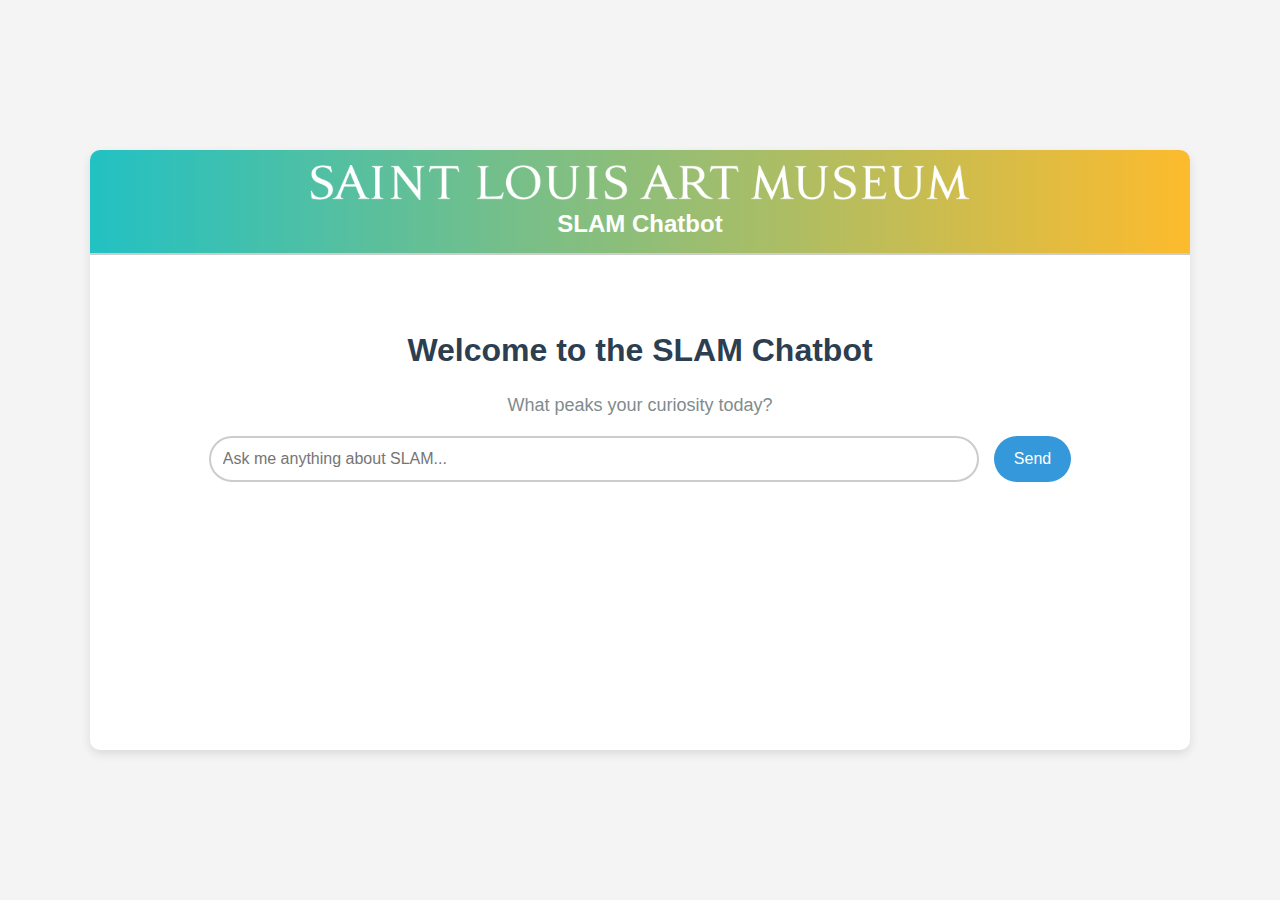
<file: index.html>
<!DOCTYPE html>
<html lang="en">
<head>
    <meta charset="UTF-8">
    <meta name="viewport" content="width=device-width, initial-scale=1.0">
    <title>SLAM Chatbot</title>
    <link rel="stylesheet" href="styles.css">
</head>
<body>
    <div id="chat-container">
        <!-- Header with logo and title -->
        <header>
            <img src="SLAM_Logo.png" alt="SLAM Logo" id="logo">
            <h1>SLAM Chatbot</h1>
        </header>

        <!-- Welcome message area -->
        <div id="welcome-container" class="centered">
            <h2>Welcome to the SLAM Chatbot</h2>
            <p>What peaks your curiosity today?</p>
            <div id="input-container">
                <input type="text" id="user-input" placeholder="Ask me anything about SLAM..." />
                <button id="send-btn">Send</button>
            </div>
        </div>

        <!-- Chat window (hidden until user starts chatting) -->
        <div id="chat-window" class="hidden">
            <div id="chat-area"></div>
            <div id="upload-container">
                <input type="file" id="image-upload" accept="image/*" />
            </div>
        </div>
    </div>

    <script src="backend/chatbot.js"></script>
</body>
</html>
</file>
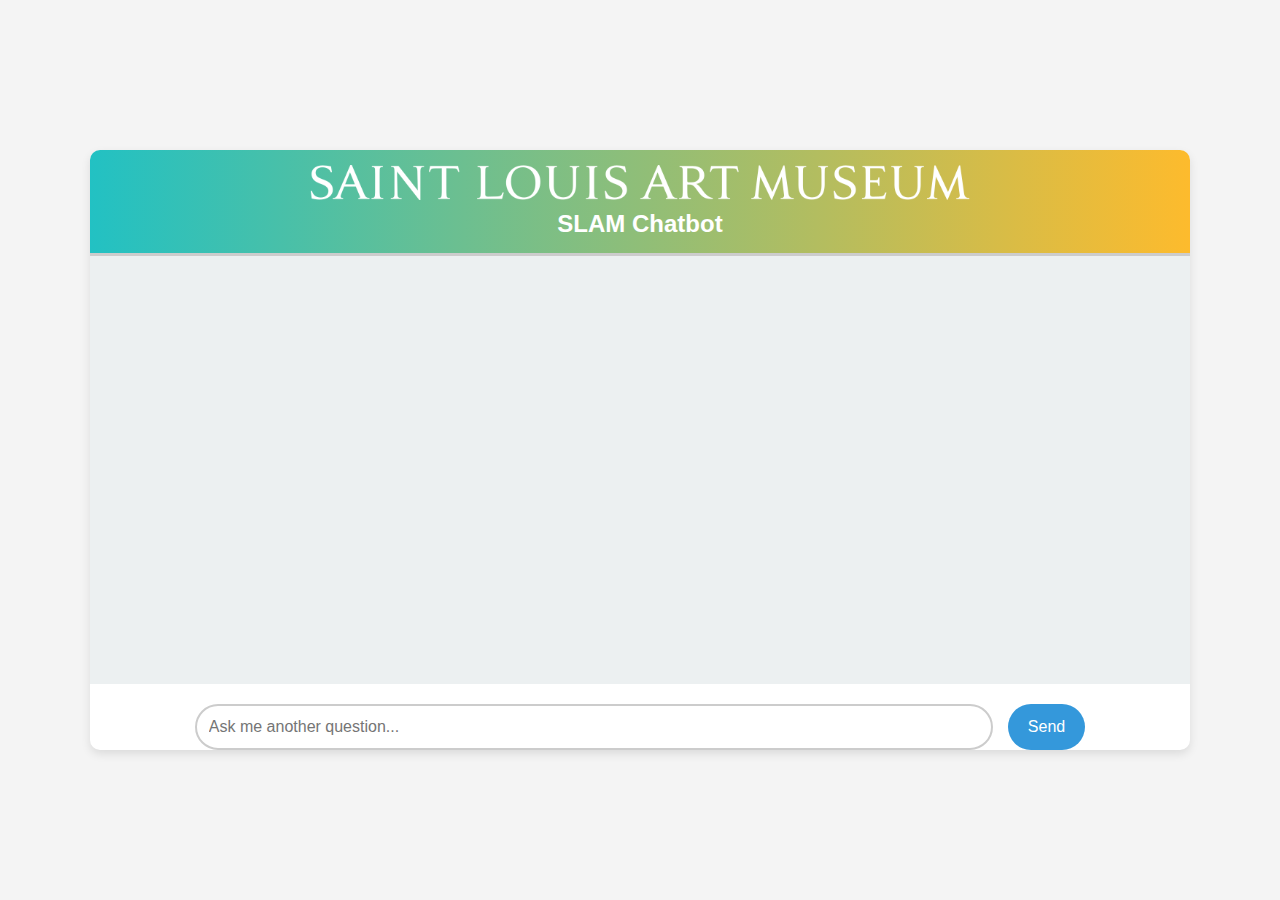
<file: chat.html>
<!DOCTYPE html>
<html lang="en">
<head>
    <meta charset="UTF-8" />
    <meta name="viewport" content="width=device-width, initial-scale=1.0"/>
    <title>SLAM Chatbot</title>
    <link rel="stylesheet" href="styles.css" />
</head>
<body>
<div id="chat-container">

    <header>
        <img src="SLAM_Logo.png" alt="SLAM Logo" id="logo">
        <h1>SLAM Chatbot</h1>
    </header>

    <div id="messages-container">
        <div id="chat-area" aria-live="polite" role="log"></div>
    </div>

    <div id="message-input-container">
        <input type="text" id="user-message-input" placeholder="Ask me another question..." autocomplete="off" />
        <button id="send-message-btn">Send</button>
    </div>

</div>

<!-- Load the chatbot logic. Make sure this points to where your chatbot.js actually lives.
     If you keep chatbot.js in the backend/ folder (as in your provided structure), use backend/chatbot.js -->
<script src="backend/chatbot.js"></script>

<script>
/*  Page script: builds UI messages, typing effect, and send/enter handling.
    Waits until museum data is loaded before calling processInput. */

const chatArea = document.getElementById('chat-area');
const sendBtn = document.getElementById('send-message-btn');
const inputEl = document.getElementById('user-message-input');

// formatting helper: produce "MM/DD/YYYY, h:mm AM/PM" - month/day two-digit
function formatTimestamp(date = new Date()) {
    const mm = String(date.getMonth() + 1).padStart(2, '0');
    const dd = String(date.getDate()).padStart(2, '0');
    const yyyy = date.getFullYear();
    let hours = date.getHours();
    const minutes = String(date.getMinutes()).padStart(2, '0');
    const ampm = hours >= 12 ? 'PM' : 'AM';
    hours = hours % 12;
    hours = hours ? hours : 12; // the hour '0' should be '12'
    return `${mm}/${dd}/${yyyy}, ${hours}:${minutes} ${ampm}`;
}

// helper: ensure chatbot.js has loaded museum data before using processInput
function ensureDataLoaded(callback) {
    if (window.__museumLoaded) return callback();
    const check = setInterval(() => {
        if (window.__museumLoaded) {
            clearInterval(check);
            callback();
        }
    }, 50);
}

// create and append a message element; sender = 'user' or 'bot'
function appendMessage(sender, text, isTypingPlaceholder = false) {
    const msgWrap = document.createElement('div');
    msgWrap.className = 'chat-message ' + (sender === 'user' ? 'user-message' : 'bot-message');

    const bubble = document.createElement('div');
    bubble.className = 'message-bubble ' + (sender === 'user' ? 'user-bubble' : 'bot-bubble');

    if (isTypingPlaceholder) {
        // placeholder for typing; show a dot indicator initially
        const dots = document.createElement('span');
        dots.className = 'typing-dots';
        dots.textContent = '· · ·';
        bubble.appendChild(dots);
    } else {
        // use textContent to avoid accidental HTML injection and preserve whitespace with CSS (pre-wrap)
        bubble.textContent = text;
        // timestamp appended after text
        const timestamp = document.createElement('div');
        timestamp.className = 'timestamp';
        timestamp.textContent = formatTimestamp();
        bubble.appendChild(timestamp);
    }

    msgWrap.appendChild(bubble);
    chatArea.appendChild(msgWrap);

    // always scroll to bottom after adding element
    chatArea.scrollTop = chatArea.scrollHeight;

    return { msgWrap, bubble };
}

// typing animation: replace placeholder bubble with typed text
function typeBotReply(text, typingSpeed = 45) {
    // create bot placeholder
    const { msgWrap, bubble } = appendMessage('bot', '', true);

    // replace typing dots with typed characters gradually
    bubble.innerHTML = ''; // clear placeholder
    const typedDiv = document.createElement('div');
    typedDiv.className = 'typed-text';
    // keep text content usage for correct spacing
    bubble.appendChild(typedDiv);

    let i = 0;
    function step() {
        if (i < text.length) {
            typedDiv.textContent += text.charAt(i);
            i++;
            chatArea.scrollTop = chatArea.scrollHeight;
            setTimeout(step, typingSpeed);
        } else {
            // append timestamp after typing completes
            const timestamp = document.createElement('div');
            timestamp.className = 'timestamp';
            timestamp.textContent = formatTimestamp();
            bubble.appendChild(timestamp);
            chatArea.scrollTop = chatArea.scrollHeight;
        }
    }
    step();
}

// show user message bubble and then bot reply (typed)
function showUserThenBot(userText) {
    appendMessage('user', userText);
    // ensure data loaded then compute bot reply and type it
    ensureDataLoaded(() => {
        // processInput is defined in backend/chatbot.js
        const reply = (typeof processInput === 'function') ? processInput(userText || '') : "Sorry — I'm not ready to answer yet.";
        // small delay before bot starts typing to look natural
        setTimeout(() => typeBotReply(reply, 45), 350);
    });
}

// Retrieve any message passed from index.html
const params = new URLSearchParams(window.location.search);
const initialMessage = params.get('message');

// IMPORTANT: Wait until chatbot.js has at least initiated load of JSON (it sets window.__museumLoaded true when done)
window.addEventListener('load', () => {
    // if index.html passed a message, display it and bot reply
    if (initialMessage) {
        showUserThenBot(initialMessage);
    }
});

// send function for button and Enter
function sendFromInput() {
    const text = inputEl.value.trim();
    if (!text) return;
    inputEl.value = '';
    showUserThenBot(text);
    inputEl.focus();
}

sendBtn.addEventListener('click', sendFromInput);
inputEl.addEventListener('keydown', (e) => {
    if (e.key === 'Enter') sendFromInput();
});
</script>

</body>
</html>
</file>
<file: styles.css>
/* Global styles */
body {
    font-family: Arial, sans-serif;
    margin: 0;
    padding: 0;
    background-color: #f4f4f4;
    height: 100vh;
    display: flex;
    justify-content: center;
    align-items: center;
}

#chat-container {
    width: 90%;
    max-width: 1100px;  /* Larger container */
    height: 600px;  /* Adjusted container height */
    background-color: #fff;
    border-radius: 10px;
    box-shadow: 0 4px 10px rgba(0, 0, 0, 0.1);
    overflow: hidden;
    display: flex;
    flex-direction: column;
}

/* Header adjustments */
header {
    display: flex;
    flex-direction: column;
    align-items: center;
    justify-content: center;
    background: linear-gradient(90deg, rgba(34,193,195,1) 0%, rgba(253,187,45,1) 100%);
    color: white;
    padding: 15px 20px;
    border-bottom: 2px solid #ccc;
    margin-bottom: 0;
}

#logo {
    height: 35px;
    margin-bottom: 10px;
    max-width: 100%;
}

h1 {
    font-size: 24px;
    margin: 0;
}

/* Welcome message area */
#welcome-container {
    text-align: center;
    padding: 50px 20px;
}

#welcome-container h2 {
    font-size: 32px;
    color: #2C3E50;
}

#welcome-container p {
    font-size: 18px;
    color: #7F8C8D;
    margin: 20px 0;
}

/* Input container styles for first message */
#input-container {
    display: flex;
    justify-content: center;
    gap: 15px;
    margin-top: 20px;
}

#user-input {
    width: 70%;
    padding: 12px;
    font-size: 16px;
    border-radius: 30px;
    border: 2px solid #ccc;
    transition: border 0.3s ease-in-out;
}

#user-input:focus {
    border-color: #3498db;
    outline: none;
}

#send-btn {
    padding: 12px 20px;
    font-size: 16px;
    background-color: #3498db;
    color: white;
    border: none;
    border-radius: 30px;
    cursor: pointer;
    transition: background-color 0.3s;
}

#send-btn:hover {
    background-color: #2c8ec7;
}

/* Messages container */
#messages-container {
    display: flex;
    flex-direction: column;
    padding: 20px;
    max-height: 400px;  /* Adjusted height to avoid excessive white space */
    width: 100%;
    background-color: #ecf0f1;
    border-top: 1px solid #ccc;
    overflow-y: auto;
    flex-grow: 1;  /* Allow the chat to grow */
    margin-bottom: 0;
}

/* Chat area inside the message container */
#chat-area {
    padding-right: 15px; /* Space for the scrollbar */
    margin-bottom: 10px;
}

#message-input-container {
    display: flex;
    justify-content: center;
    gap: 15px;
    margin-top: 20px;
}

#user-message-input {
    width: 70%;
    padding: 12px;
    font-size: 16px;
    border-radius: 30px;
    border: 2px solid #ccc;
    transition: border 0.3s ease-in-out;
}

#send-message-btn {
    padding: 12px 20px;
    font-size: 16px;
    background-color: #3498db;
    color: white;
    border: none;
    border-radius: 30px;
    cursor: pointer;
    transition: background-color 0.3s;
}

#send-message-btn:hover {
    background-color: #2c8ec7;
}

/* Messenger view adjustments */
.chat-message {
    display: flex;
    align-items: flex-start;
    margin-bottom: 20px;  /* Fixed space between messages */
}

.chat-message .message-bubble {
    padding: 15px;
    border-radius: 10px;
    font-size: 16px;
    max-width: 70%;
    word-wrap: break-word;
    position: relative;
}

/* Adjusting user (green) message bubbles */
.user-bubble {
    background-color: #4CAF50;  /* Green for user messages */
    color: white;
    align-self: flex-end;
    margin-left: auto;
    padding-right: 20px;  /* Fixed padding for user bubbles */
}

/* Adjusting bot (blue) message bubbles */
.bot-bubble {
    background-color: #3498db;  /* Blue for bot responses */
    color: white;
    padding-left: 20px;  /* Fixed padding for bot bubbles */
}

.timestamp {
    font-size: 12px;
    color: #7F8C8D;
    position: absolute;
    bottom: -25px;  /* More space between bubble and timestamp */
    right: 10px;
}

/* Hide the messages container by default */
.hidden {
    display: none;
}

/* Scrollbar style for web and mobile */
#messages-container::-webkit-scrollbar {
    width: 8px;
}

#messages-container::-webkit-scrollbar-thumb {
    background-color: #3498db;
    border-radius: 10px;
}

#messages-container::-webkit-scrollbar-track {
    background: #f1f1f1;
}

/* Fade-in effect for new messages */
.chat-message.fade-in {
    opacity: 0;
    animation: fadeIn 0.5s forwards;
}

@keyframes fadeIn {
    to {
        opacity: 1;
    }
}

/* Mobile responsiveness */
@media (max-width: 600px) {
    #chat-container {
        width: 100%;
    }

    #user-input {
        width: 60%;
    }

    .chat-message .message-bubble {
        max-width: 80%;
    }

    #logo {
        height: 30px;
    }

    h1 {
        font-size: 20px;
    }
}
</file>
